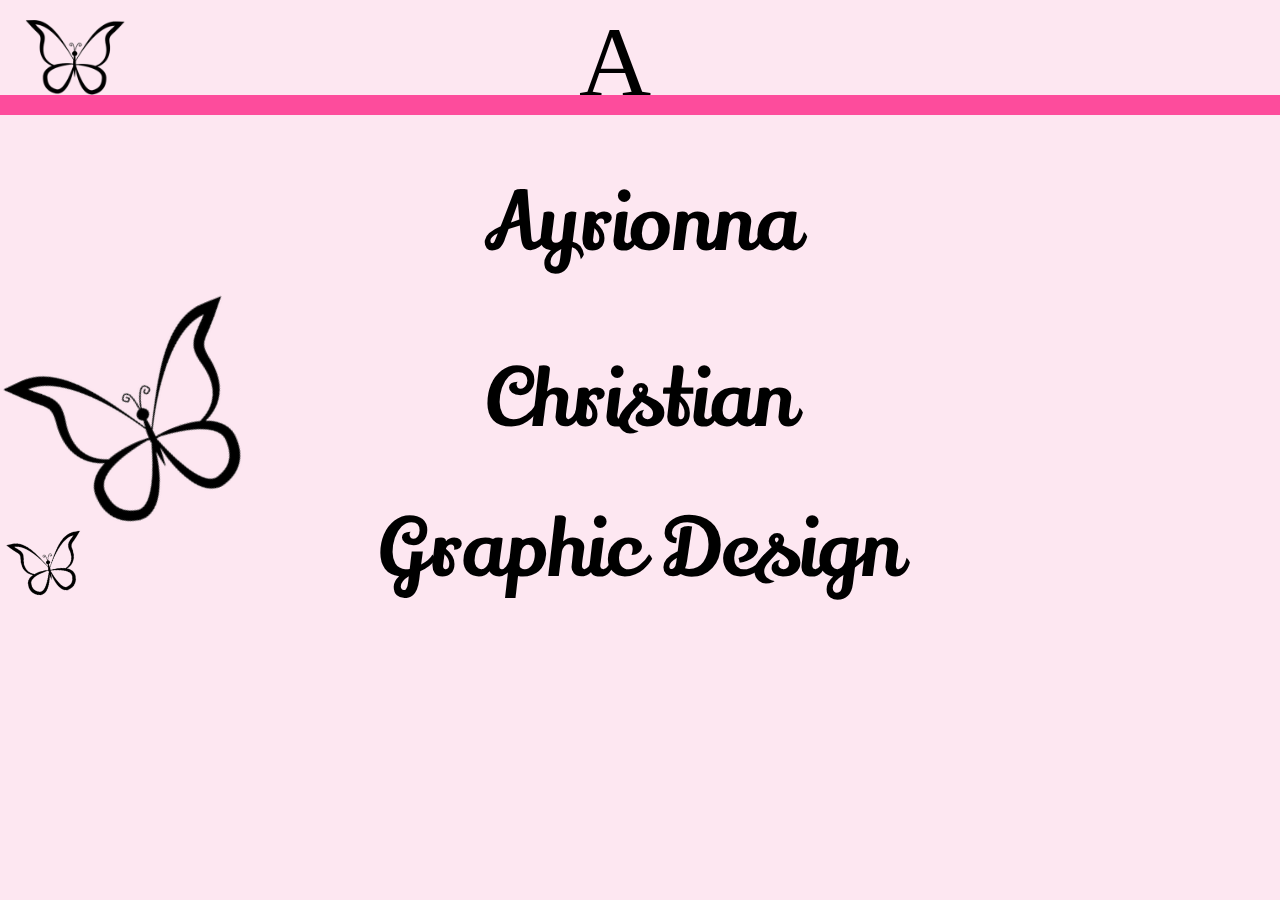
<file: index.html>
<!DOCTYPE html>
<html lang="en">
<head>
    <meta charset="UTF-8">
    <meta name="viewport" content="width=device-width, initial-scale=1.0">
    <title>Website Project</title>
    <link rel="stylesheet" href="style.css">
    <link href='https://fonts.googleapis.com/css?family=Lily Script One' rel='stylesheet'>
</head>
<body>
    <body class="scl">
   
    
    <header class="Logo">A
    </header>
    

<H1>Ayrionna</H1>
<h2>Christian</h2>

<footer><div class="profession">
    Graphic Design
</div>
</footer>

<div class="homebutterly">

    <img class="homebutterly" src="imgs/homebuttery.png.png" alt="butterfly">
    <img class="homebutterly2" src="imgs/homebuttery.png.png" alt="butterfly">
</div>


    <button class="menu-button" id="openMenu"><img src="imgs/butterfly3.png.png" alt=""></button>


    <div class="overlay-menu" id="overlayMenu">
        <button class="close-button" id="closeMenu">&times;</button>
        <nav>
          <a href="index.html">Home</a>
          <a href="artworks-display.html">Artworks</a>
          <a href="About.html">About</a>
          <a href="contact.html">My Journey</a>
        </nav>
      </div>








      
      <script>
        const openMenu = document.getElementById('openMenu');
        const closeMenu = document.getElementById('closeMenu');
        const overlayMenu = document.getElementById('overlayMenu');
      
        // 🟢 Show overlay menu
        openMenu.addEventListener('click', () => {
          overlayMenu.classList.add('active');
        });
      
        // 🔴 Hide overlay menu
        closeMenu.addEventListener('click', () => {
          overlayMenu.classList.remove('active');
        });
      
        // ⌨️ Close with ESC
        document.addEventListener('keydown', (e) => {
          if (e.key === 'Escape') {
            overlayMenu.classList.remove('active');
          }
        });
      </script>








</body>
</html>
</file>
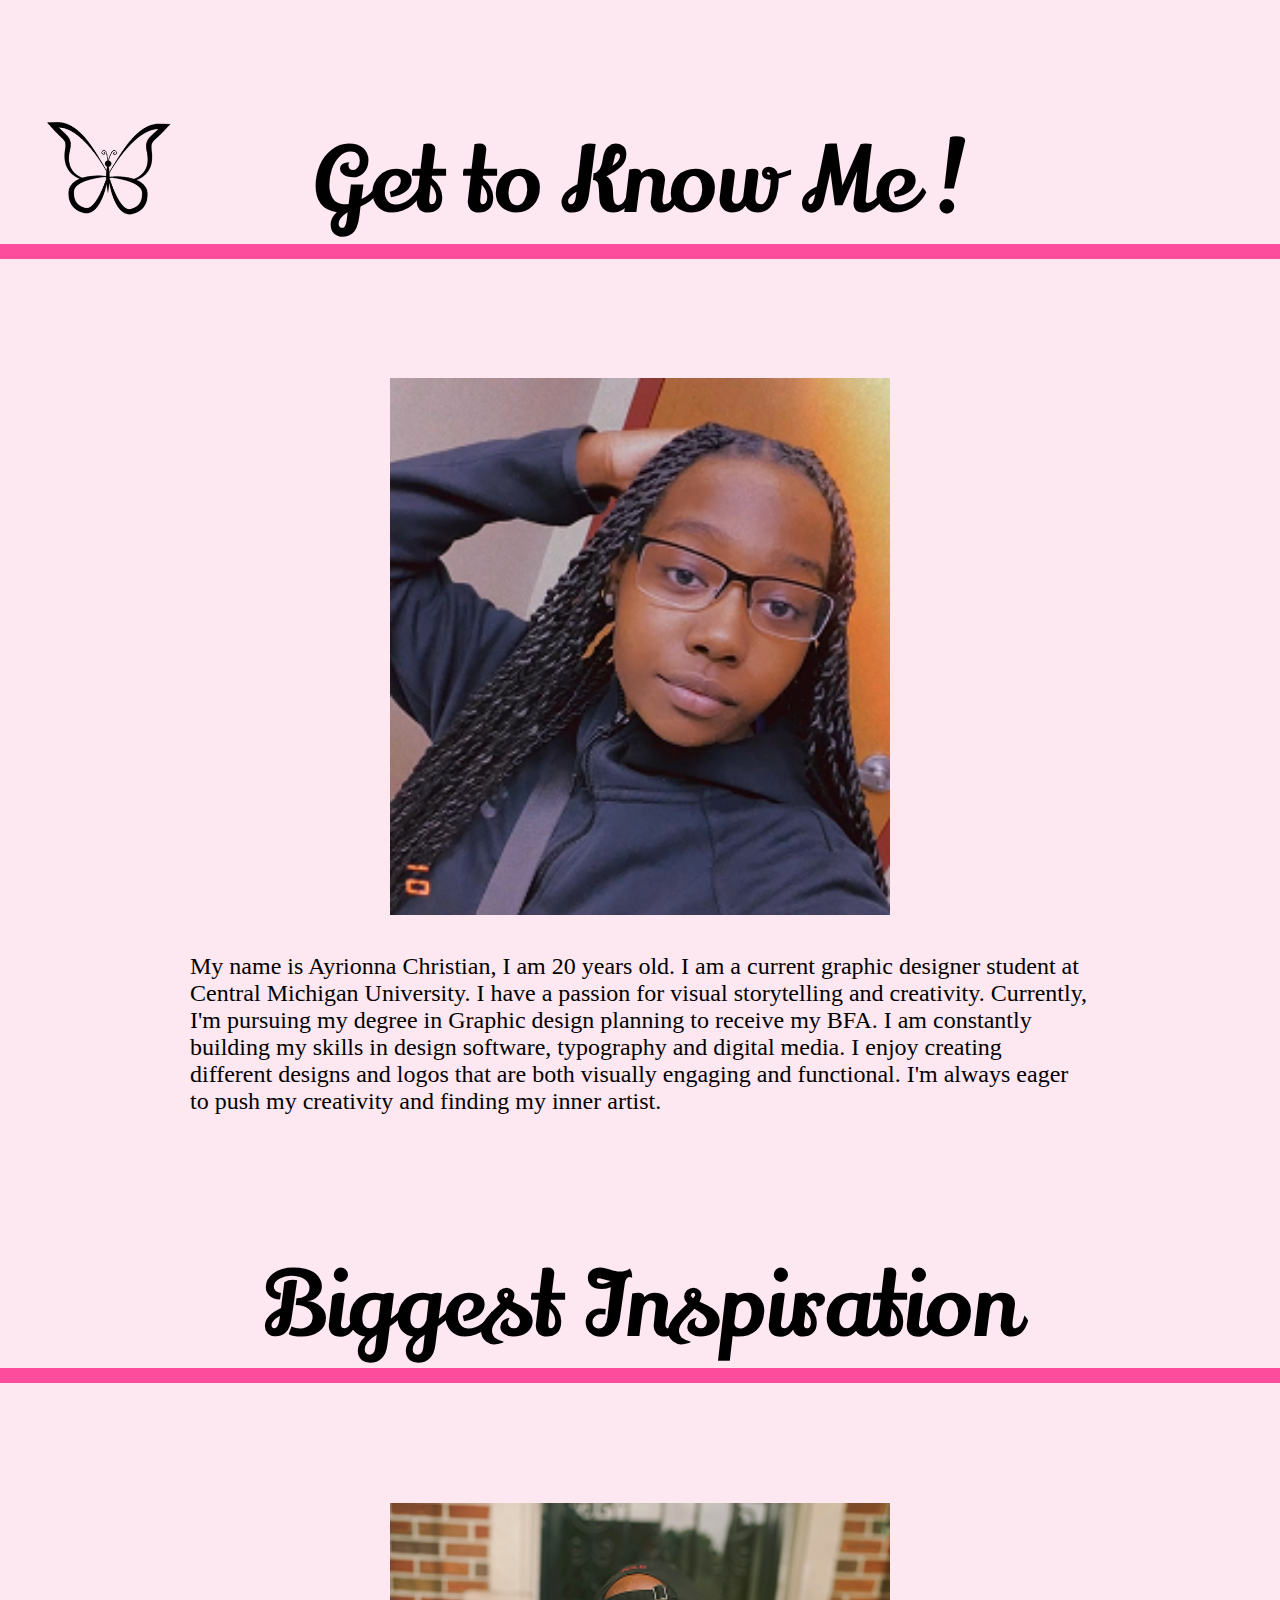
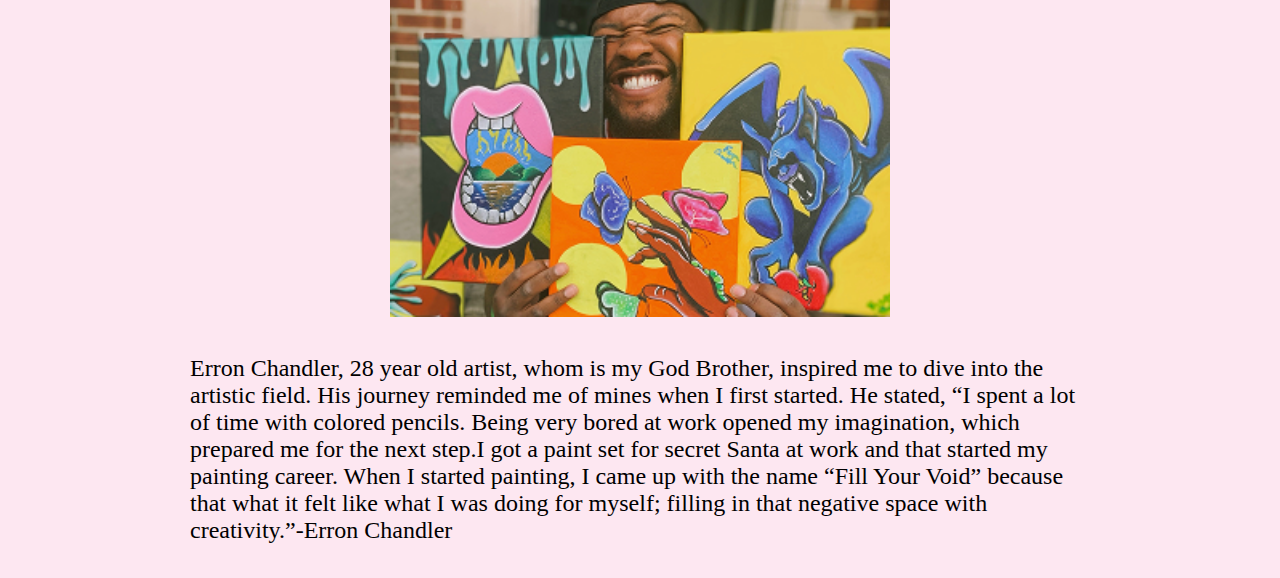
<file: About.html>
<!DOCTYPE html>
<html lang="en">
<head>
    <meta charset="UTF-8">
    <meta name="viewport" content="width=device-width, initial-scale=1.0">
    <title>About</title>
    <link rel="stylesheet" href="style.css">
    <link href='https://fonts.googleapis.com/css?family=Lily Script One' rel='stylesheet'>
</head>
<body class="scl">
   
    <button class="homebutton"><a href="index.html"><img class="homebutton" id="click" src="imgs/Butterfly.png" alt=""></button></a>
    <header >  <h4>Get to Know Me !</h4>
    </header>



<section>


    <div class="about-content">
        <img class="me" src="imgs/ayrie.png" alt="Ayrionna">

        <p class="aboutP"> My name is Ayrionna Christian, I am 20 years old. 
            I am a current graphic designer student at Central Michigan University. 
            I have a passion for visual storytelling and creativity. 
            Currently, I'm pursuing my degree in Graphic design planning to receive my BFA. 
            I am constantly building my skills in design software, typography and digital media. 
            I enjoy creating different designs and logos that are both visually engaging and functional. 
            I'm always eager to push my creativity and finding my inner artist.
        </p>
    </div>
</section>

<section>
    <h4>Biggest Inspiration</h4>

    <div class="about-content">
        <img src="imgs/Erron.png" alt="Erron">
        <p class="aboutP">Erron Chandler, 28 year old artist, whom is my God Brother, inspired me to 
            dive into the artistic field. His journey reminded me of mines when I first started. 
            He stated, “I spent a lot of time with colored pencils. Being very bored at work 
            opened my imagination, which prepared me for the next step.I got a paint set for secret
            Santa at work and that started my painting career. When I started painting, 
            I came up with the name “Fill Your Void” 
            because that what it felt like what I was doing for myself; filling in that negative
            space with creativity.”-Erron Chandler
        </p>
    </div>
</section>




</body>
</html>
</file>
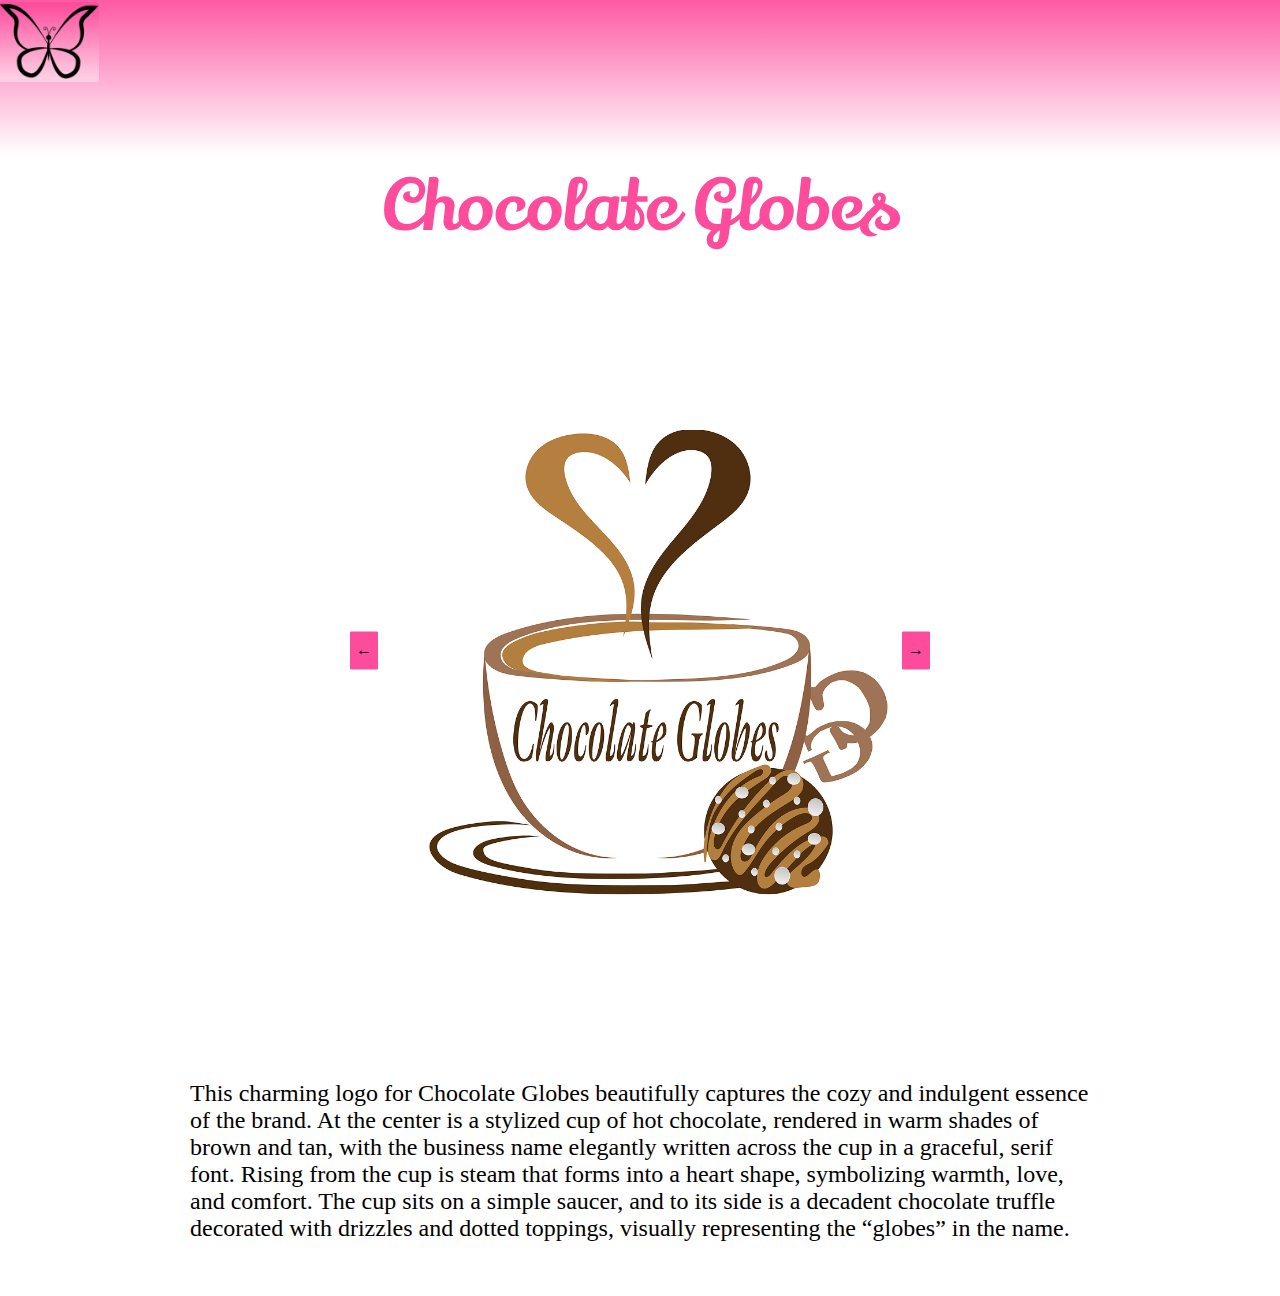
<file: artworks-chocolate.html>
<!DOCTYPE html>
<html lang="en">
<head>
    <meta charset="UTF-8">
    <meta name="viewport" content="width=device-width, initial-scale=1.0">
    <title>Artworks</title>
    <link rel="stylesheet" href="style.css">
    <link href='https://fonts.googleapis.com/css?family=Lily Script One' rel='stylesheet'>
</head>
<body>
  <button class="displaybutton"><a href="artworks-display.html">
    <img class="displaybutton" id="click" src="imgs/butterfly3.png.png" alt=""></button></a>

    <main>
<section class="gallery-section">

   <div><H1>Chocolate Globes</H1></div>

   <div class="slider-container">
    <button class="slider-button left" id="prevBtn">&#8592;</button>
    <div class="slider-images" id="sliderTrack">
      <!-- 🖼️ You can replace these with your own images -->
      <img src="imgs/Chocolate_Mug.png" alt="Slide 1" loading="lazy">
      <img src="imgs/CoffeCup.jpg" alt="Slide 2" loading="lazy">
     
    </div>
    <button class="slider-button right" id="nextBtn">&#8594;</button>
  </div>
   


    <p>This charming logo for Chocolate Globes beautifully captures the cozy 
        and indulgent essence of the brand. At the center is a stylized cup of hot chocolate,
         rendered in warm shades of brown and tan, with the business name elegantly written across the cup
          in a graceful, serif font. Rising from the cup is steam that forms into a heart shape, 
          symbolizing warmth, love, and comfort. The cup sits on a simple saucer, 
          and to its side is a decadent chocolate truffle decorated with drizzles and dotted toppings, 
          visually representing the “globes” in the name.</p>
   </div>


  
    




</section>




    </main>

    <script>
        const slider = document.getElementById('sliderTrack');
        const prevBtn = document.getElementById('prevBtn');
        const nextBtn = document.getElementById('nextBtn');
        const slides = slider.querySelectorAll('img');
        let currentIndex = 0;
      
        function updateSlider() {
          const slideWidth = slides[0].clientWidth;
          slider.style.transform = `translateX(-${currentIndex * slideWidth}px)`;
        }
      
        // 👉 Move to previous image
        prevBtn.addEventListener('click', () => {
          currentIndex = (currentIndex - 1 + slides.length) % slides.length;
          updateSlider();
        });
      
        // 👉 Move to next image
        nextBtn.addEventListener('click', () => {
          currentIndex = (currentIndex + 1) % slides.length;
          updateSlider();
        });
      
        // 🧠 Make sure it resizes correctly
        window.addEventListener('resize', updateSlider);
      </script>
</body>
</html>
</file>
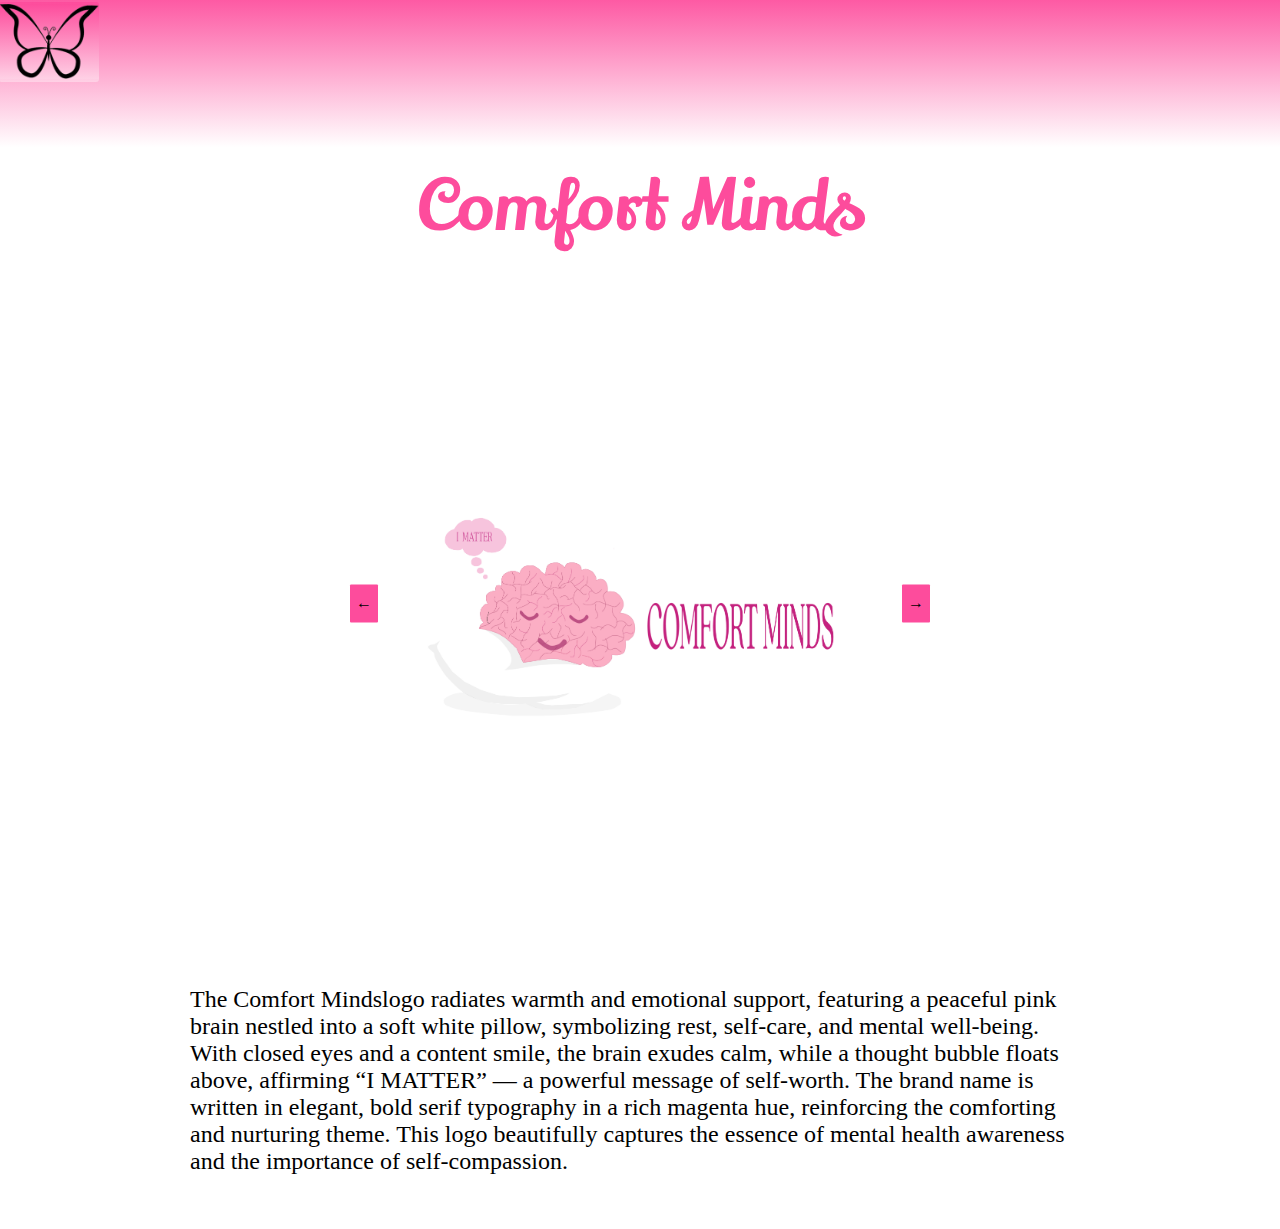
<file: artworks-Comfort.html>
<!DOCTYPE html>
<html lang="en">
<head>
    <meta charset="UTF-8">
    <meta name="viewport" content="width=device-width, initial-scale=1.0">
    <title>Artworks</title>
    <link rel="stylesheet" href="style.css">
    <link href='https://fonts.googleapis.com/css?family=Lily Script One' rel='stylesheet'>
</head>
<body>
    
  <button class="displaybutton"><a href="artworks-display.html">
    <img class="displaybutton" id="click" src="imgs/butterfly3.png.png" alt=""></button></a>
    <main>
<section class="gallery-section">

   <div><H1>Comfort Minds</H1></div>

   <div class="slider-container">
    <button class="slider-button left" id="prevBtn">&#8592;</button>
    <div class="slider-images" id="sliderTrack">
      <!-- 🖼️ You can replace these with your own images -->
      <img src="imgs/comfort_minds.PNG" alt="Slide 1" loading="lazy">
      <img src="imgs/ComfortM2.jpg" alt="Slide 2" loading="lazy">
     
    </div>
    <button class="slider-button right" id="nextBtn">&#8594;</button>
  </div>
   


    <p>The Comfort Mindslogo radiates warmth and emotional support, 
      featuring a peaceful pink brain nestled into a soft white pillow, symbolizing rest, 
      self-care, and mental well-being. With closed eyes and a content smile, the brain exudes
       calm, while a thought bubble floats above, affirming “I MATTER” — a powerful message of self-worth. 
       The brand name is written in elegant, bold serif typography in a rich magenta hue, 
       reinforcing the comforting and nurturing theme. This logo beautifully captures the essence of mental health awareness 
       and the importance of self-compassion.</p>
   </div>


  
    




</section>




    </main>

    <script>
        const slider = document.getElementById('sliderTrack');
        const prevBtn = document.getElementById('prevBtn');
        const nextBtn = document.getElementById('nextBtn');
        const slides = slider.querySelectorAll('img');
        let currentIndex = 0;
      
        function updateSlider() {
          const slideWidth = slides[0].clientWidth;
          slider.style.transform = `translateX(-${currentIndex * slideWidth}px)`;
        }
      
        // 👉 Move to previous image
        prevBtn.addEventListener('click', () => {
          currentIndex = (currentIndex - 1 + slides.length) % slides.length;
          updateSlider();
        });
      
        // 👉 Move to next image
        nextBtn.addEventListener('click', () => {
          currentIndex = (currentIndex + 1) % slides.length;
          updateSlider();
        });
      
        // 🧠 Make sure it resizes correctly
        window.addEventListener('resize', updateSlider);
      </script>
</body>
</html>
</file>
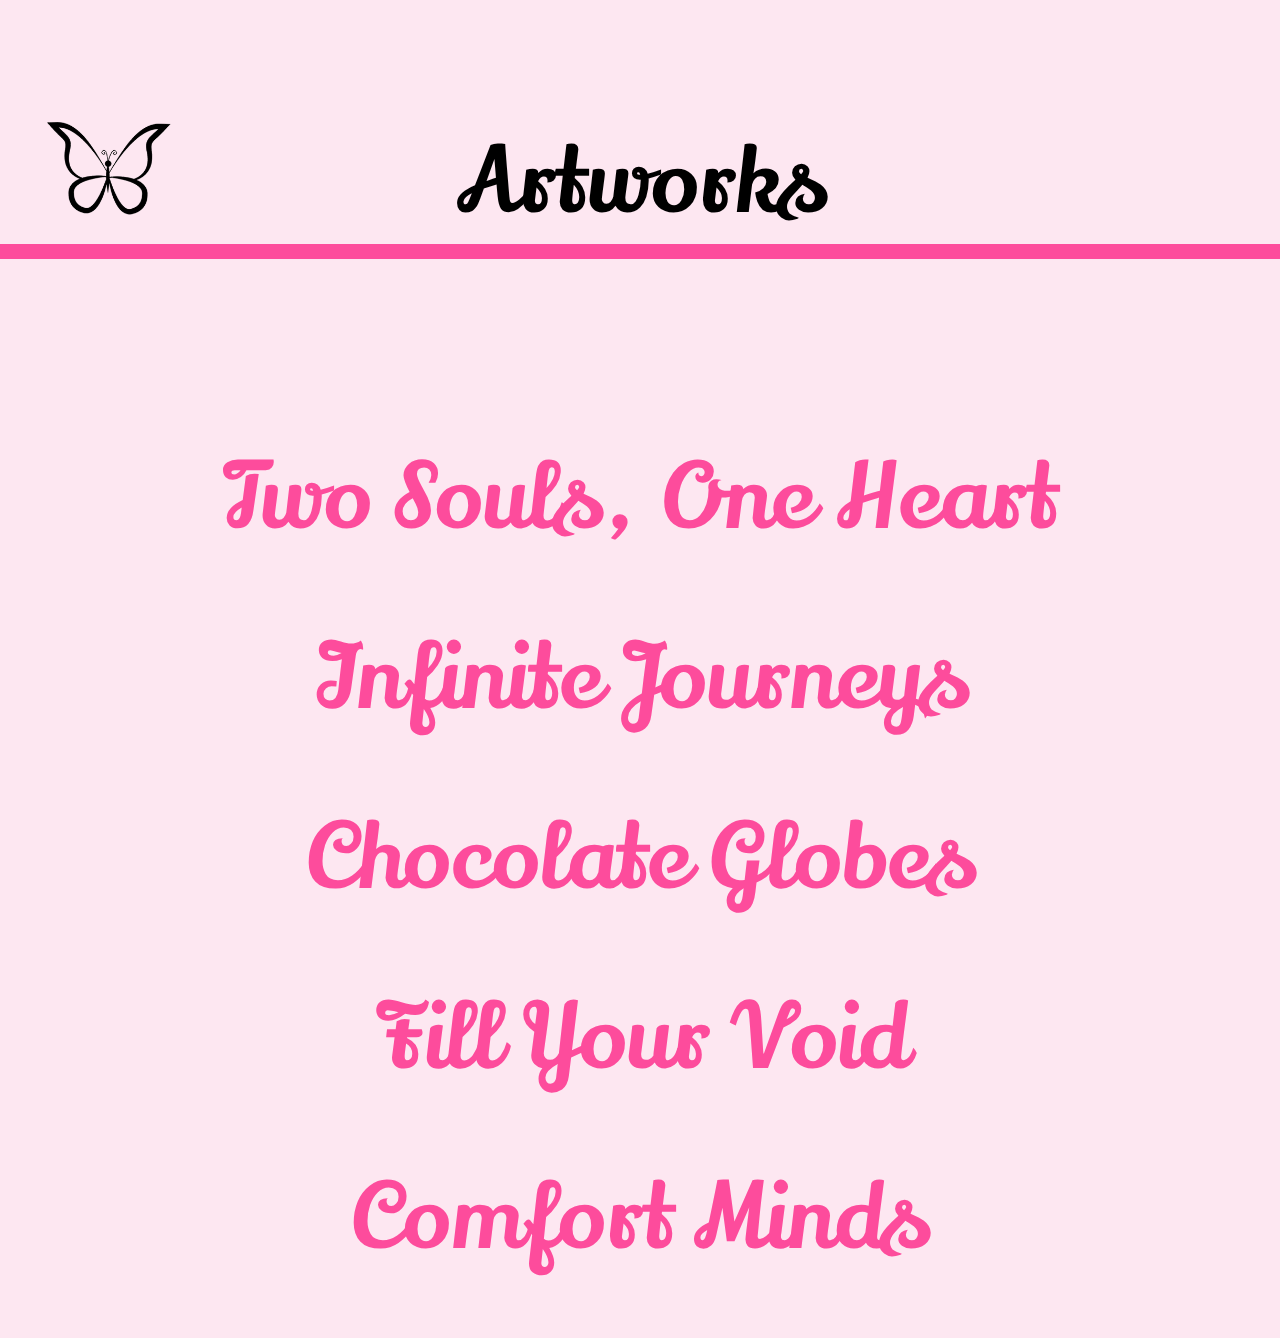
<file: artworks-display.html>
<!DOCTYPE html>
<html lang="en">
<head>
    <meta charset="UTF-8">
    <meta name="viewport" content="width=device-width, initial-scale=1.0">
    <title>Art Display</title>
    <link rel="stylesheet" href="style.css">
    <link href="https://fonts.googleapis.com/css?family=Lily Script One" rel="stylesheet">
</head>
<body class="scl">
   
  <button class="homebutton"><a href="index.html">
    <img class="homebutton" id="click" src="imgs/Butterfly.png" alt=""></a></button>
    <header class="artdisplay"><h4>Artworks</h4>
    </header>


<section class="displaypage">

<div><a href="artworks-dogs.html" class="hover-preview" data-img="imgs/Two_Souls_One_Heart.jpg">Two Souls, One Heart</a></div>
<div><a href="artworks-Inifinte Journeys.html" class="hover-preview" data-img="imgs/Infinite.PNG">Infinite Journeys</a></div>
<div><a href="artworks-chocolate.html" class="hover-preview" data-img="imgs/Chocolate_Mug.png">Chocolate Globes</a></div>
<div><a href="artworks-FYV.html" class="hover-preview" data-img="imgs/FYV.jpg">Fill Your Void</a></div>
<div><a href="artworks-Comfort.html" class="hover-preview" data-img="imgs/comfort_minds.PNG">Comfort Minds</a></div>


<img src="imgs/Dog.PNG" alt="Dog" id="previewImg" class="preview-img" />

    
</section>






<script>
  const previewImg = document.getElementById('previewImg');
  const hoverLinks = document.querySelectorAll('.hover-preview');

  // 🔄 Preload all images
  hoverLinks.forEach(link => {
    const img = new Image();
    img.src = link.dataset.img;
  });

  if (window.matchMedia('(hover: hover)').matches) {
    hoverLinks.forEach(link => {
      link.addEventListener('mouseenter', () => {
        const imgSrc = link.dataset.img;
        previewImg.src = imgSrc;
        previewImg.classList.add('visible');
      });

      link.addEventListener('mousemove', (e) => {
        previewImg.style.top = `${e.clientY}px`;
        previewImg.style.left = `${e.clientX}px`;
      });

      link.addEventListener('mouseleave', () => {
        previewImg.classList.remove('visible');
      });
    });
  }

  
</script>


</body>
</html>
</file>
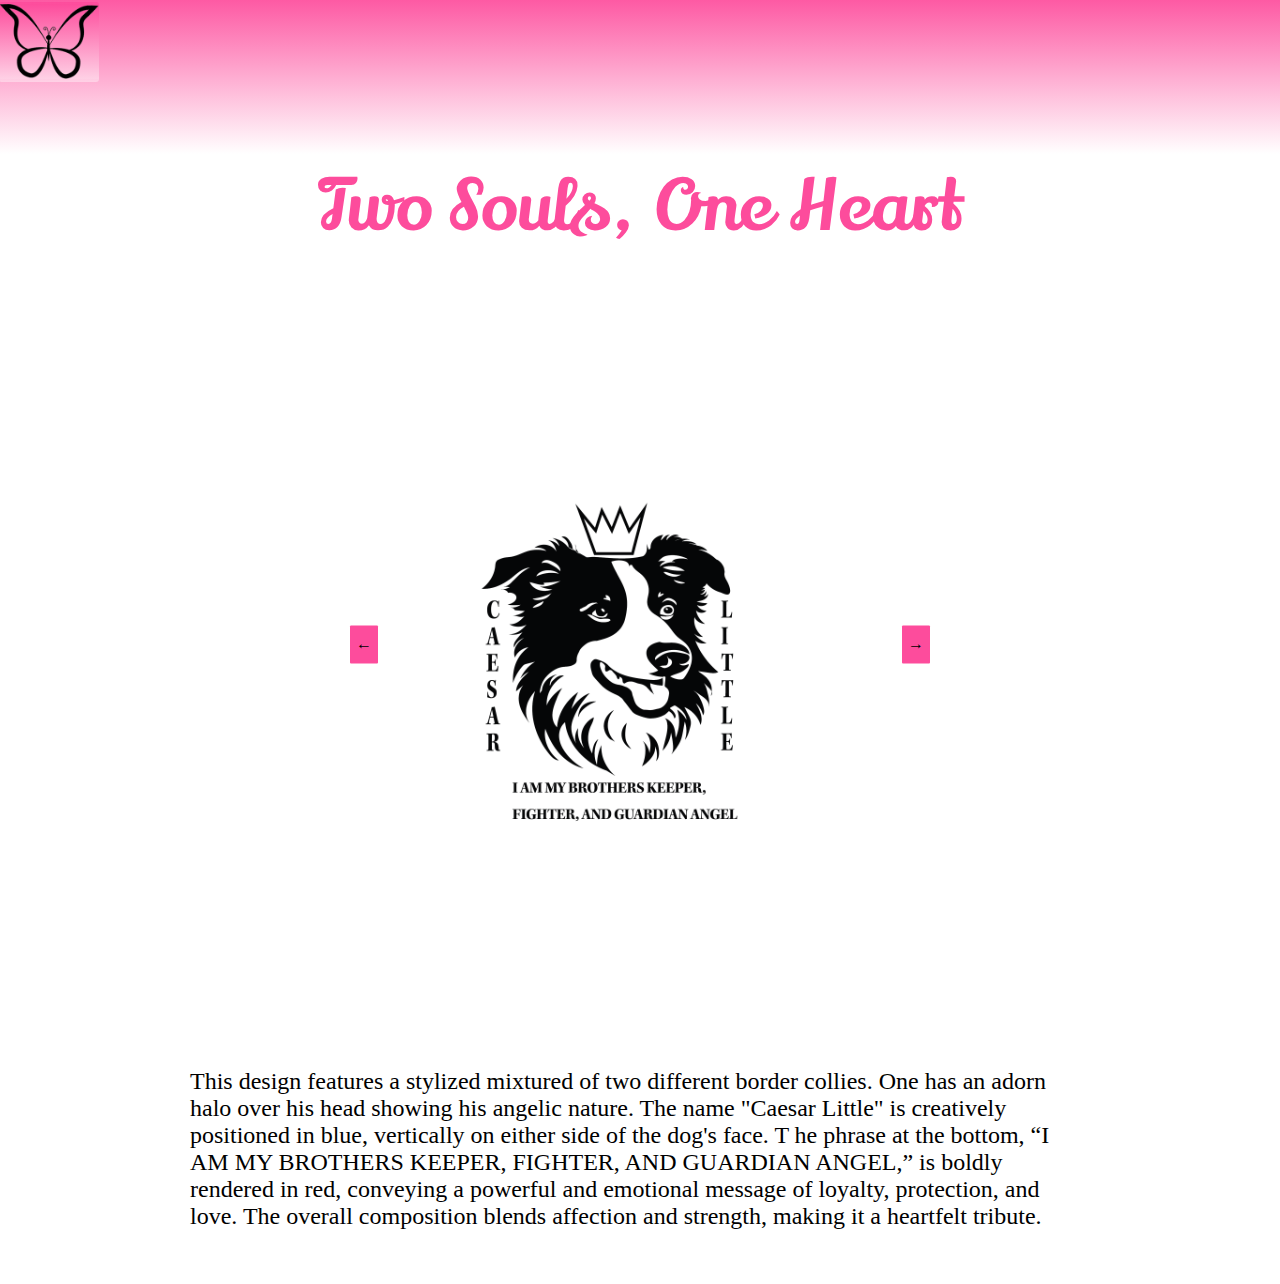
<file: artworks-dogs.html>
<!DOCTYPE html>
<html lang="en">
<head>
    <meta charset="UTF-8">
    <meta name="viewport" content="width=device-width, initial-scale=1.0">
    <title>Artworks</title>
    <link rel="stylesheet" href="style.css">
    <link href='https://fonts.googleapis.com/css?family=Lily Script One' rel='stylesheet'>
</head>
<body>
    <button class="displaybutton"><a href="artworks-display.html">
      <img class="displaybutton" id="click" src="imgs/butterfly3.png.png" alt=""></button></a>

    <main>
<section class="gallery-section">

   <div><H1>Two Souls, One Heart</H1></div>

   <div class="slider-container">
    <button class="slider-button left" id="prevBtn">&#8592;</button>
    <div class="slider-images" id="sliderTrack">
      <!-- 🖼️ You can replace these with your own images -->
      <img src="imgs/Dog.PNG" alt="Slide 1" loading="lazy">
      <img class="colordogs" src="imgs/Two_Souls_One_Heart.jpg" alt="Slide 2" loading="lazy">
     
    </div>
    <button class="slider-button right" id="nextBtn">&#8594;</button>
  </div>
   


    <p>This design features a stylized mixtured of two different border collies. 
      One has an adorn halo over his head showing his angelic nature.
      The name "Caesar Little" is creatively positioned in blue, vertically on either side of the dog's face. T
      he phrase at the bottom, “I AM MY BROTHERS KEEPER, FIGHTER, AND GUARDIAN ANGEL,” is boldly rendered in red, 
      conveying a powerful and emotional message of loyalty, protection, and love.
       The overall composition blends affection and strength, making it a heartfelt tribute.</p>
   </div>


  
    




</section>




    </main>

    <script>
        const slider = document.getElementById('sliderTrack');
        const prevBtn = document.getElementById('prevBtn');
        const nextBtn = document.getElementById('nextBtn');
        const slides = slider.querySelectorAll('img');
        let currentIndex = 0;
      
        function updateSlider() {
          const slideWidth = slides[0].clientWidth;
          slider.style.transform = `translateX(-${currentIndex * slideWidth}px)`;
        }
      
        // 👉 Move to previous image
        prevBtn.addEventListener('click', () => {
          currentIndex = (currentIndex - 1 + slides.length) % slides.length;
          updateSlider();
        });
      
        // 👉 Move to next image
        nextBtn.addEventListener('click', () => {
          currentIndex = (currentIndex + 1) % slides.length;
          updateSlider();
        });
      
        // 🧠 Make sure it resizes correctly
        window.addEventListener('resize', updateSlider);
      </script>
</body>
</html>
</file>
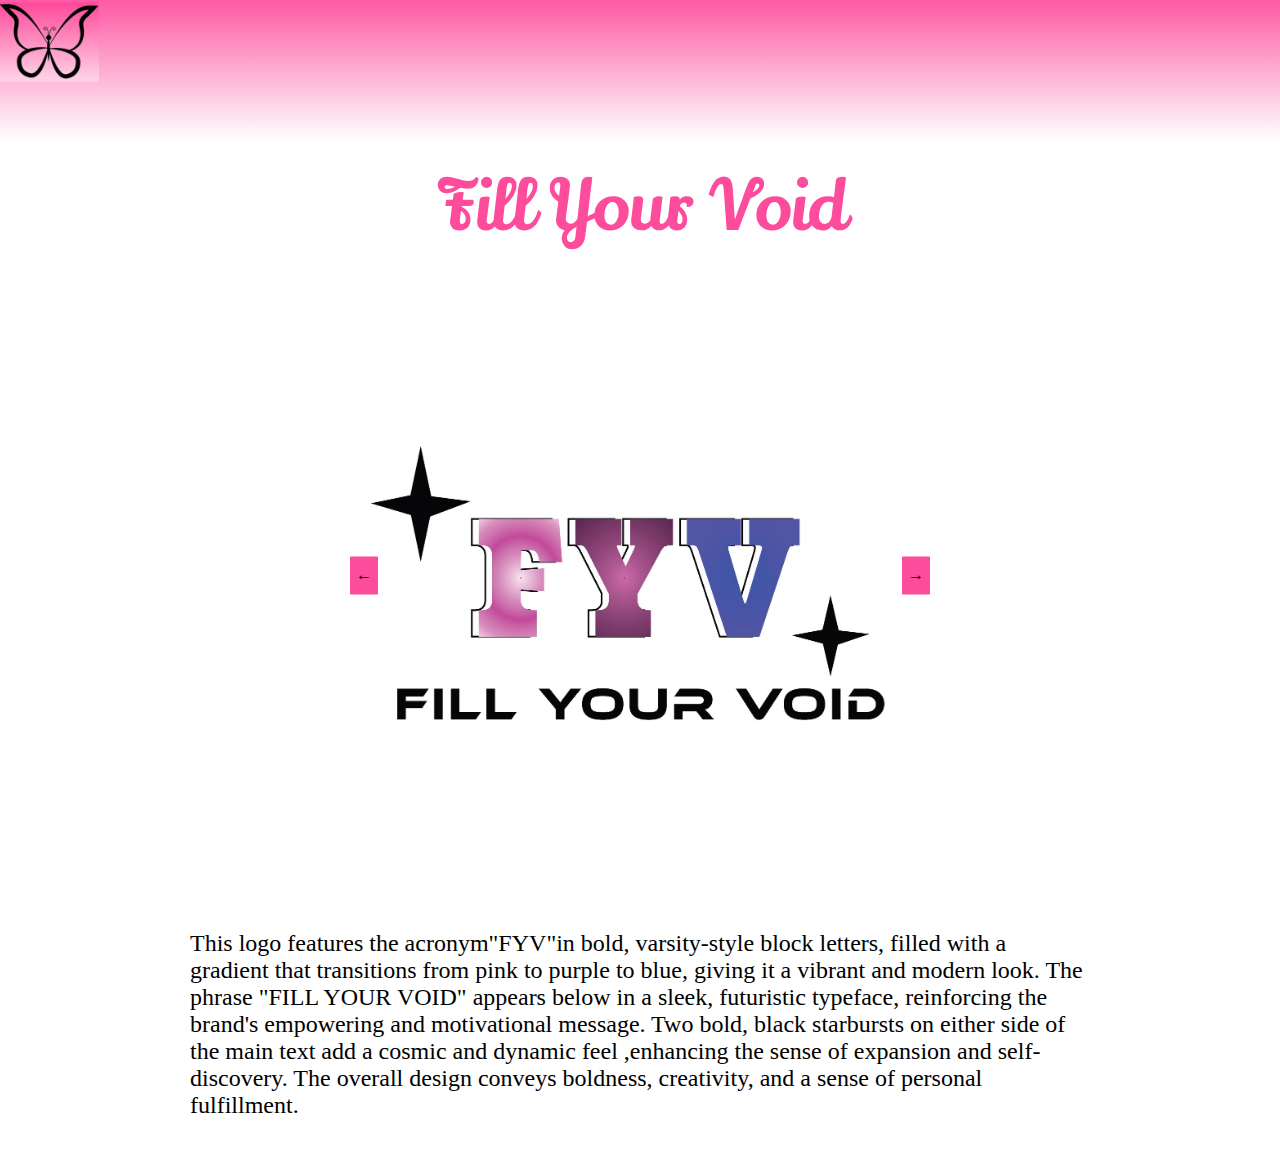
<file: artworks-FYV.html>
<!DOCTYPE html>
<html lang="en">
<head>
    <meta charset="UTF-8">
    <meta name="viewport" content="width=device-width, initial-scale=1.0">
    <title>Artworks</title>
    <link rel="stylesheet" href="style.css">
    <link href='https://fonts.googleapis.com/css?family=Lily Script One' rel='stylesheet'>
</head>
<body>
    
  <button class="displaybutton"><a href="artworks-display.html">
    <img class="displaybutton" id="click" src="imgs/butterfly3.png.png" alt=""></button></a>
    <main>
<section class="gallery-section">

   <div><H1>Fill Your Void</H1></div>

   <div class="slider-container">
    <button class="slider-button left" id="prevBtn">&#8592;</button>
    <div class="slider-images" id="sliderTrack">
      <!-- 🖼️ You can replace these with your own images -->
      <img src="imgs/FYV.jpg" alt="Slide 1" loading="lazy">
      <img src="imgs/FYV_bag.PNG" alt="Slide 2" loading="lazy">
     
    </div>
    <button class="slider-button right" id="nextBtn">&#8594;</button>
  </div>
   


    <p>This logo features the acronym"FYV"in bold, varsity-style block letters, 
      filled with a gradient that transitions from pink to purple to blue,
       giving it a vibrant and modern look. The phrase "FILL YOUR VOID" appears 
       below in a sleek, futuristic typeface, reinforcing the brand's empowering and motivational message. 
       Two bold, black starbursts on either side of the main text 
       add a cosmic and dynamic feel
       ,enhancing the sense of expansion and self-discovery. 
       The overall design conveys boldness, creativity, and a sense of personal fulfillment.</p>
   </div>


  
    




</section>




    </main>

    <script>
        const slider = document.getElementById('sliderTrack');
        const prevBtn = document.getElementById('prevBtn');
        const nextBtn = document.getElementById('nextBtn');
        const slides = slider.querySelectorAll('img');
        let currentIndex = 0;
      
        function updateSlider() {
          const slideWidth = slides[0].clientWidth;
          slider.style.transform = `translateX(-${currentIndex * slideWidth}px)`;
        }
      
        // 👉 Move to previous image
        prevBtn.addEventListener('click', () => {
          currentIndex = (currentIndex - 1 + slides.length) % slides.length;
          updateSlider();
        });
      
        // 👉 Move to next image
        nextBtn.addEventListener('click', () => {
          currentIndex = (currentIndex + 1) % slides.length;
          updateSlider();
        });
      
        // 🧠 Make sure it resizes correctly
        window.addEventListener('resize', updateSlider);
      </script>
</body>
</html>
</file>
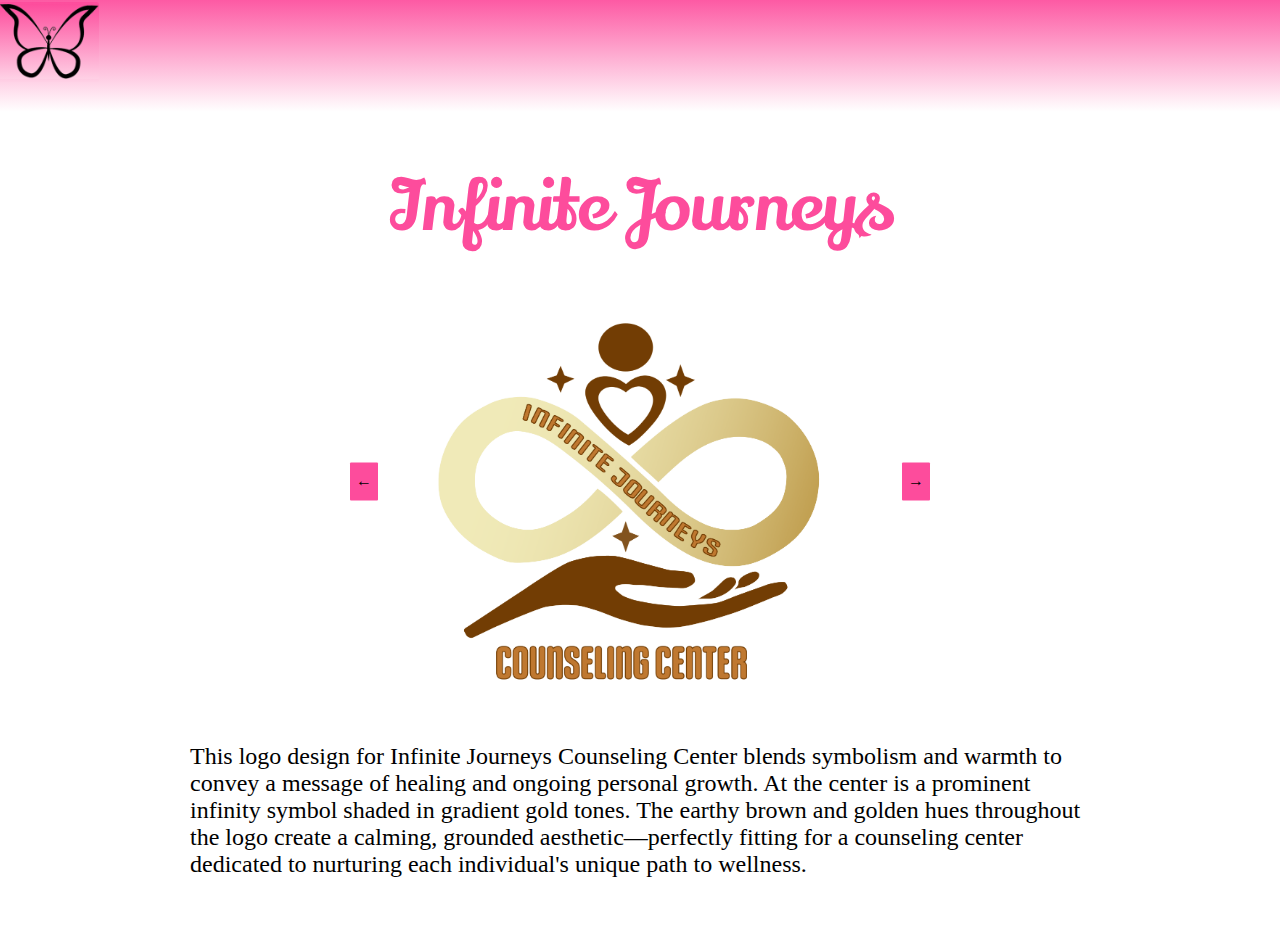
<file: artworks-Inifinte Journeys.html>
<!DOCTYPE html>
<html lang="en">
<head>
    <meta charset="UTF-8">
    <meta name="viewport" content="width=device-width, initial-scale=1.0">
    <title>Artworks</title>
    <link rel="stylesheet" href="style.css">
    <link href='https://fonts.googleapis.com/css?family=Lily Script One' rel='stylesheet'>
</head>
<body>
  <button class="displaybutton"><a href="artworks-display.html">
    <img class="displaybutton" id="click" src="imgs/butterfly3.png.png" alt=""></button></a>

    <main>
<section class="gallery-section">

   <div><H1>Infinite Journeys</H1></div>

   <div class="slider-container">
    <button class="slider-button left" id="prevBtn">&#8592;</button>
    <div class="slider-images" id="sliderTrack">
      <!-- 🖼️ You can replace these with your own images -->
      <img src="imgs/Infinite.PNG" alt="Slide 1" loading="lazy">
      <img src="imgs/InfiniteJ.PNG" alt="Slide 2" loading="lazy">
     
    </div>
    <button class="slider-button right" id="nextBtn">&#8594;</button>
  </div>
   


    <p>This logo design for Infinite Journeys Counseling Center blends symbolism and warmth to convey a message of healing and ongoing personal growth. 
      At the center is a prominent infinity symbol shaded in gradient gold tones.
      The earthy brown and golden hues throughout the logo create a calming, grounded aesthetic—perfectly 
      fitting for a counseling center dedicated to nurturing each individual's unique path 
      to wellness.</p>
   </div>


  
    




</section>




    </main>

    <script>
        const slider = document.getElementById('sliderTrack');
        const prevBtn = document.getElementById('prevBtn');
        const nextBtn = document.getElementById('nextBtn');
        const slides = slider.querySelectorAll('img');
        let currentIndex = 0;
      
        function updateSlider() {
          const slideWidth = slides[0].clientWidth;
          slider.style.transform = `translateX(-${currentIndex * slideWidth}px)`;
        }
      
        // 👉 Move to previous image
        prevBtn.addEventListener('click', () => {
          currentIndex = (currentIndex - 1 + slides.length) % slides.length;
          updateSlider();
        });
      
        // 👉 Move to next image
        nextBtn.addEventListener('click', () => {
          currentIndex = (currentIndex + 1) % slides.length;
          updateSlider();
        });
      
        // 🧠 Make sure it resizes correctly
        window.addEventListener('resize', updateSlider);
      </script>
</body>
</html>
</file>
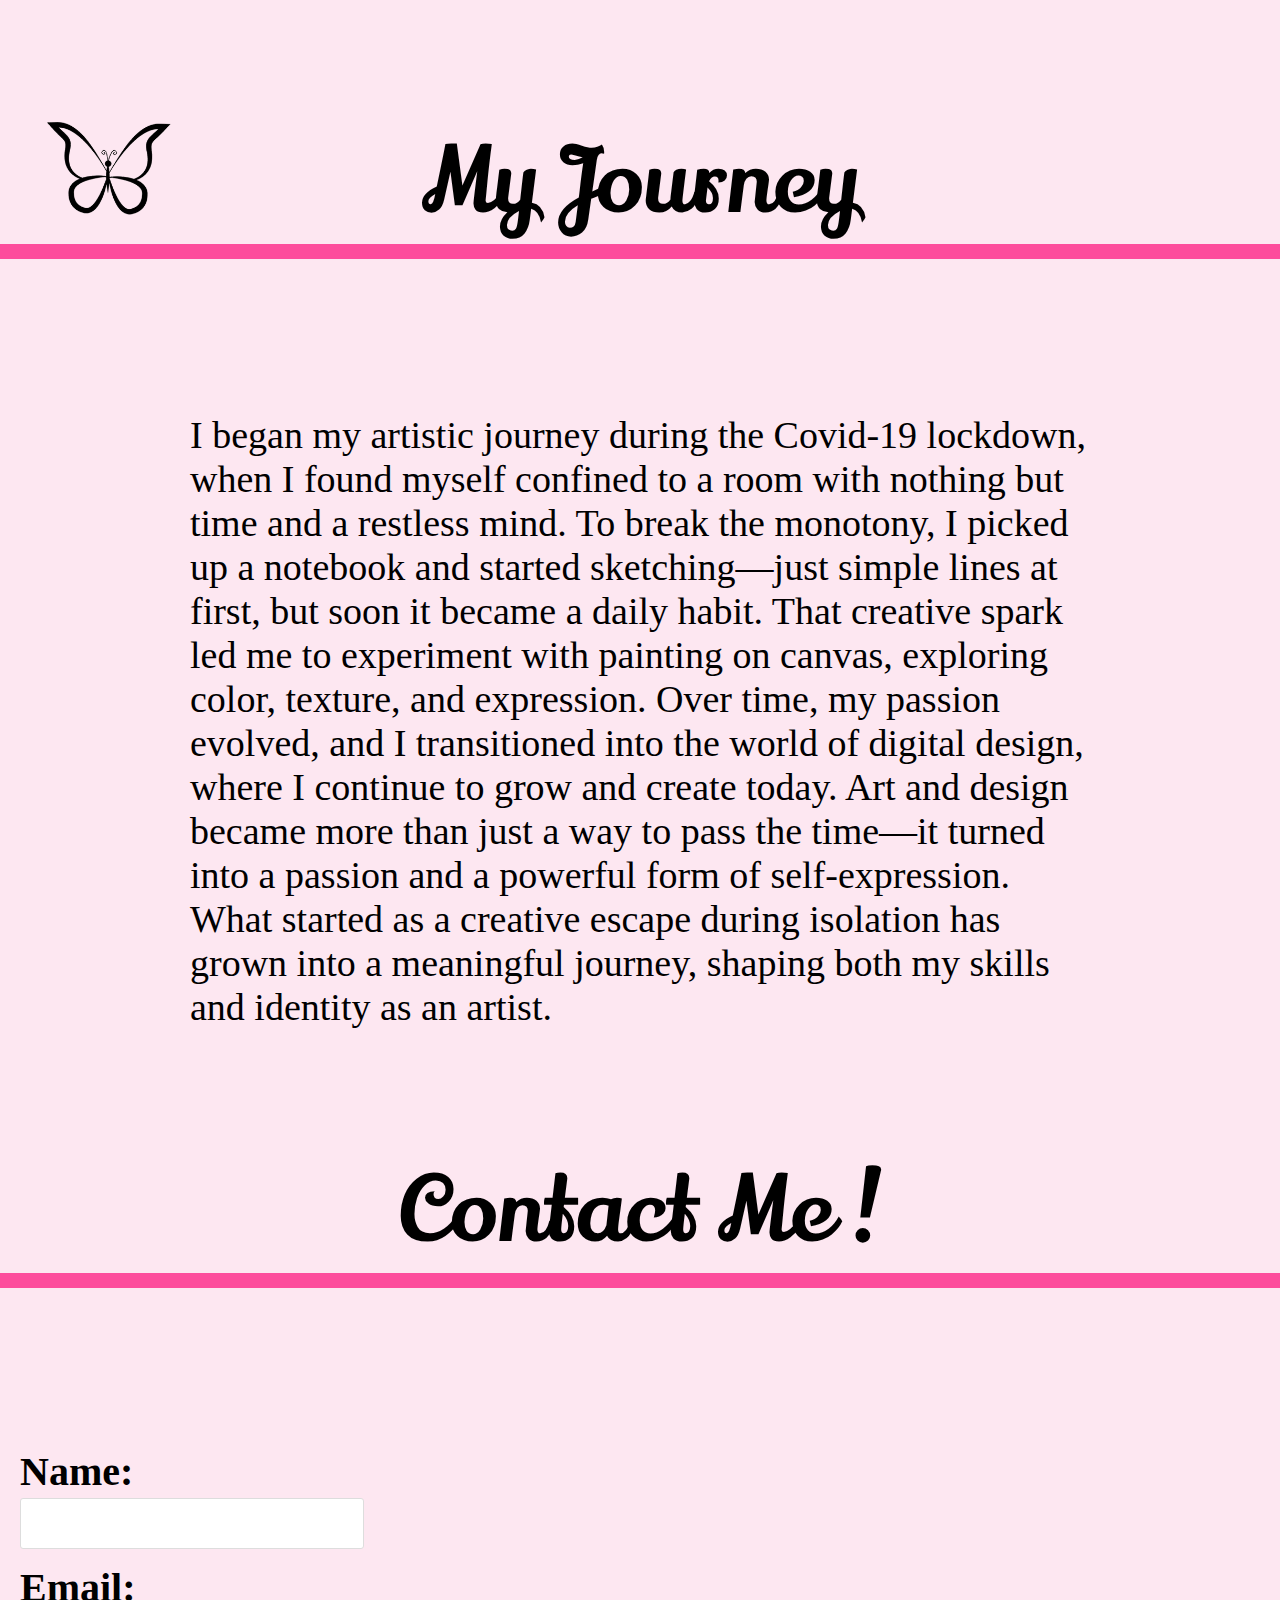
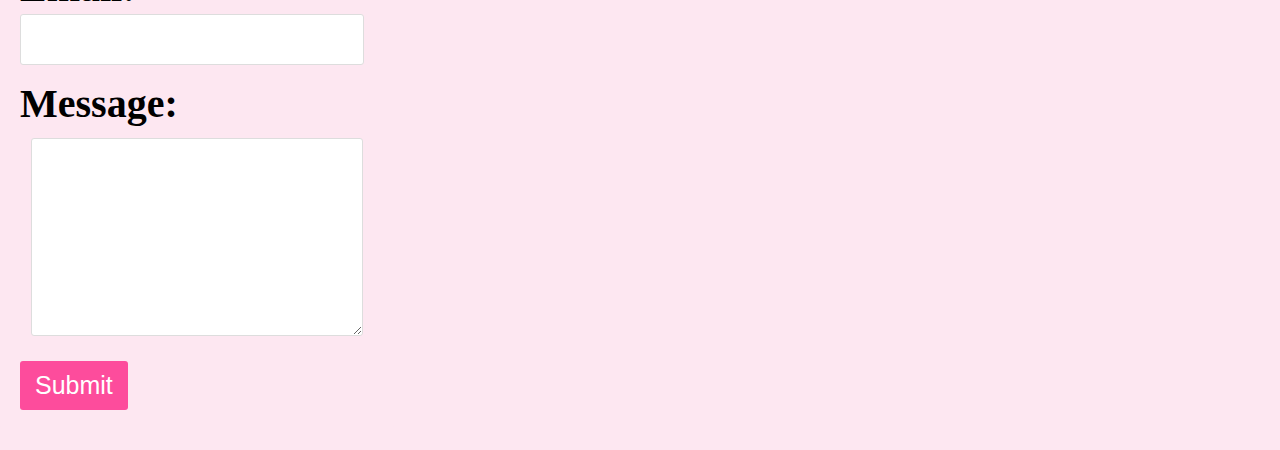
<file: contact.html>
<!DOCTYPE html>
<html lang="en">
<head>
    <meta charset="UTF-8">
    <meta name="viewport" content="width=device-width, initial-scale=1.0">
    <title>Contact</title>
    <link rel="stylesheet" href="style.css">
    <link href='https://fonts.googleapis.com/css?family=Lily Script One' rel='stylesheet'>
</head>
<body class="scl">
   
       <button class="homebutton"><a href="index.html"><img class="homebutton" id="click" src="imgs/Butterfly.png" alt=""></button></a>
    <h4>My Journey</h4>
    
    
<section>
<div>
    <p class="Journey">I began my artistic journey during the Covid-19 lockdown, 
        when I found myself confined to a room with nothing but time and a restless mind. 
        To break the monotony, I picked up a notebook and started sketching—just simple 
        lines at first, but soon it became a daily habit. 
        That creative spark led me to experiment with painting on canvas, 
        exploring color, texture, and expression. Over time, my passion evolved,
         and I transitioned into the world of digital design, where I continue to 
         grow and create today. Art and design became more than just a way to pass the 
         time—it turned into a passion and a powerful form of self-expression. 
         What started as a creative escape during isolation has grown into 
         a meaningful journey, shaping both my skills and identity as an artist.</p>
</div>
</section>

<section>

<h4>Contact Me !</h4>


<form class="form"
  action="https://www.form-to-email.com/api/s/cSxbTF21PYFG"
  method="POST"
>
<label class="name">Name:
  <input type="text" name="name" required />
</label>
  <label class="email">Email:
    <input type="email" name="email" required />
  </label>
  <label class="message">Message:
    <textarea name="message" required></textarea>
  </label>
  <button class="submit">Submit</button>
</form>




</section>








</body>
</html>
</file>
<file: style.css>
/*{
    outline: 1px solid;
}*/
body{
    
    background-image: linear-gradient(180deg,#FD4C9C -1%, white 12%);
    margin: 0;
    
}

.scl{
    background-image: none;
    background-color: #FDE7F1;

}

a:link {
    text-decoration: none;
    color: #FD4C9C;
}





.Logo{
    background-color: #FDE7F1;
    overflow: hidden;
    font-size: 100px;
    text-align: center;
    font-family: serif;
    border-bottom: 20px solid #FD4C9C;
    margin-top: 40px;
    line-height: 75px;
    margin-left: 0px;
}
.menu{

    font-family: 'Lily Script One';
    font-size: 40px;
    text-align: center;
    padding: 50px;
    line-height: 100px;
}

h1, h2, h3, h4 {

    font-family: 'Lily Script One';
    color: black; 
    text-align: center;
    font-weight: 200; 
    word-wrap:break-word ;


}

h1{
    font-size: 60px;
    width: 100%; 
    height: 100%;
}
h2{  
    width: 100%;
    height: 100%;
    font-size: 60px;
}

h3{
    font-size: 64px;

}

h4{
    font-size: 40px;
    border-bottom: 15px solid #FD4C9C;
}

.homebutterly{
    transform: rotate(-12deg);
    padding: 8px;
    margin-top: -65px;
    line-height: 6px;
    width: 82px;
    animation: flap 1.5s infinite ease-in-out;
}

.homebutterly2{
  padding: 53px;
  margin-top: -60px;
  line-height: 0px;
  width: 47px;
  animation: flap 1.5s infinite ease-in-out;
  margin-left: -51px;
}


@keyframes flap {
  0%, 100% {
    transform: scale(1);
  }
  50% {
    transform: scaleX(1.05) scaleY(0.95);
  }
}

.profession{

    font-family: 'Lily Script One';
    font-size: 50px;
    font-size: 34px;
    color: black;
    text-align: center;
    margin-left: -20px;
    line-height: 59px;
}


.button{
    border: none;
    color: #FD4C9C;
}
.backbutton{

    padding: 10px;
    width: 90px;
}


.about-content {text-align: center;}

.about-content img {

    width: 50vw;
    max-width: 500px;

}


.top{
    width: 15%;
    height: 15%;
    transform-origin: top left;
    padding: 20px;

}


.Journey{
    font-size: 20px;
    margin-left: 10px;
    padding-top: 34px;
}


.gallery-section h1 {
    font-size: 50px;
    color: #FD4C9C;
}
.gallery{
    text-align: center;
}
.gallery img{
    width: 100%;
    height: auto;

}


.gallery-section {

    padding: 30px;
}


.slider-container {
    position: relative;
    width: 100%;
    max-width: 600px;
    margin: 40px auto;
    overflow: hidden;
    border-radius: 10px;
   
  }

  .slider-images {
    display: flex;
    transition: transform 0.4s ease-in-out;
    width: 100%;
  }

  .slider-images img {
    width: 100%;
    flex-shrink: 0;
    align-self: center;
    display: block;
  }

  .homebutton{

position: absolute;
    background-color: #FDE7F1;
    border: none;
    width: 50px;
    margin-left: -9px;
    padding: 1px;
  }
  .slider-button {
    position: absolute;
    top: 50%;
    transform: translateY(-104%);
    background-color: #FD4C9C;
    color: white;
    border: none;
    font-size: 1rem;
    padding: 10px 6px;
    cursor: pointer;
    z-index: 1;
    border-radius: 1px;
  }

  .slider-button.left {
    left: 10px;
  }

  .slider-button.right {
    right: 10px;
  }

.div-button{
padding: 45px;
}

/* .artdisplay h4{

    border-bottom: 15px solid #FD4C9C;
} */

.displaypage{

    font-family: 'Lily Script One';
    font-size: 30px;
    text-align: center;
    padding: 30px;
    line-height: 90px;
}

form {
    display: flex;
    flex-direction: column;
    max-width: 400px;
    margin: 20px auto;
    padding: 20px;
    border-radius: 5px;
    background-color: #FDE7F1;
  }
  
  label {
    margin-bottom: 30px;
    font-weight: bold;
  }

  .message{

    width: 30px;
  }

  
  input[type="email"],
  input[type="text"],
  textarea {
    padding: 10px;
    margin-bottom: 15px;
    border: 1px solid #ddd;
    border-radius: 3px;
    font-size: 25px;
  }
  
  textarea {
    width: 280px;
    margin: 11px;
    height: 146px;
    padding: 25px; 
  }
  
  button {
    background-color: #FD4C9C;
    color: white;
    padding: 10px 15px;
    border: none;
    border-radius: 3px;
    cursor: pointer;
    font-size: 16px;
    transition: background-color 0.3s ease;
  }
  
  button:hover {
    /* background-color: #FDE7F1; */
  }

  p {
    font-size: x-large;
    text-align: left;
    max-width: 900px;
    margin-left: auto;
    margin-right: auto;
    
    
}

.displaybutton{

    width: 72px;
    background-image: linear-gradient(180deg, #FD4C9C 0%, white 185%);
    padding: 0px;
    margin: -1px;
    margin-top: 2px;
}



/* Floating image preview */

  .hover-preview {
    display: inline;
    color: #0077cc;
    position: relative;
    cursor: none;
    text-decoration: underline;
  }

  .preview-img {
    position: fixed;
    top: 0;
    left: 0;
    pointer-events: none;
    width: 200px;
    height: auto;
    border-radius: 8px;
    opacity: 0;
    transform: translate(-50%, -50%);
    transition: opacity 0.2s ease;
    z-index: 999;
  }

  .preview-img.visible {
    opacity: 1;
  }

  @media (hover: none) {
    /* 📴 Hide floating preview on devices that don't support hover */
    .preview-img {
      display: none !important;
    }
  }
/* end of floating image preview */


/* Overlay Menu Styles */



/* 🍔 Hamburger button */
.menu-button {
position: fixed;
top: 10px;
left: 10px;
z-index: 2;
font-size: 5rem;
background: none;
border: none;
cursor: pointer;
color: #FD4C9C;
transition: 1s;
}

.menu-button:hover::after {
  content: "Click Me";
  position: absolute;
    top: 35px;
    width: max-content;

  font-size: medium;
  opacity: 1;
  

}

.aboutP{

  font-size: large;
    text-align: left;
    max-width: 900px;
    margin-left: auto;
    margin-right: auto;
    padding: 10px;
}


/* 🧊 Fullscreen overlay */
.overlay-menu {
  position: fixed;
  top: 0;
  left: 0;
  width: 100vw;
  height: 100vh;
  background-color: #FD4C9C;
  color: rgb(0, 0, 0);
  display: flex;
  flex-direction: column;
  align-items: center;
  justify-content: center;
  opacity: 0;
  visibility: hidden;
  transition: opacity 0.4s ease, visibility 0.4s ease;
  z-index: 1000;

}

.overlay-menu.active {
  opacity: 1;
  visibility: visible;
}

nav {
  display: flex;
  flex-direction: column;
  align-items: center;
}

.overlay-menu nav a {
  color: black;
  font-size: 2rem;
  text-decoration: none;
  margin: 20px 0;
  transition: color 0.3s ease;
}

.overlay-menu nav a:hover {
  color:white;
}

.close-button {
  position: absolute;
  top: 20px;
  right: 30px;
  font-size: 2.5rem;
  background: none;
  border: none;
  color: white;
  cursor: pointer;
}

.menu-button img {
    width: 100%;
    max-width: 100px;
    height: auto;
}


/* Overlay Menu Styles End */


/* Medium devices (landscape tablets, 768px and up) */
@media only screen and (min-width: 909px) {

.displaybutton{
    width: 100px;
    background-image: linear-gradient(180deg, #FD4C9C 0%, white 135%);
}

h4{
    font-size: 90px;
    border-bottom: 15px solid #FD4C9C;
}

.Journey{
    font-size: 38px;
    margin: auto;
    padding-top: 35px;
}

.displaypage{

    font-size: 90px;
    line-height: 180px;
}

.aboutP{

  font-size: x-large;
    text-align: left;
    max-width: 900px;
    margin-left: auto;
    margin-right: auto;}

    .slider-button {
        color: rgb(0, 0, 0);

      }
    
.homebutterly{
    padding: 25px;
    margin-top: -147px;
    width: 240px;
}
.homebutterly2{

  padding: 32px;
    margin-top: -56px;
    line-height: 3px;
    width: 76px;
}
.homebutton{

    width: 125px;
}
      .form {
        display: table-caption;
        max-width: 700px;
        font-size: 40px;
      }

.name, .email, .message{
    font-size: 40px
}
      .submit{

        font-size: 25px;

      }
    

      .Logo{
        
        font-size: 100px;
        border-bottom: 20px solid #FD4C9C;
        margin-top: 30px;
        line-height: 65px;
        margin-left: -50px;}
    

        h1{
           
            font-size: 80px;
            width: 100%; 
            height: 100%;
            
        }
        h2{

           
            width: 100%;
            height: 100%;
            font-size: 80px;
           
        }
        

        .gallery-section h1 {

            font-size: 70px;
        }


        .profession{

            font-size: 80px;
            margin: auto;
        }

.form{
    display: table-caption;
}




}

/* Large devices (laptops/desktops, 992px and up) */
@media only screen and (min-width: 992px) {

    p {color: rgb(0, 0, 0);}


    

}

/* Extra large devices (large laptops and desktops, 1200px and up) */
@media only screen and (min-width: 1200px) {
    

}
</file>
